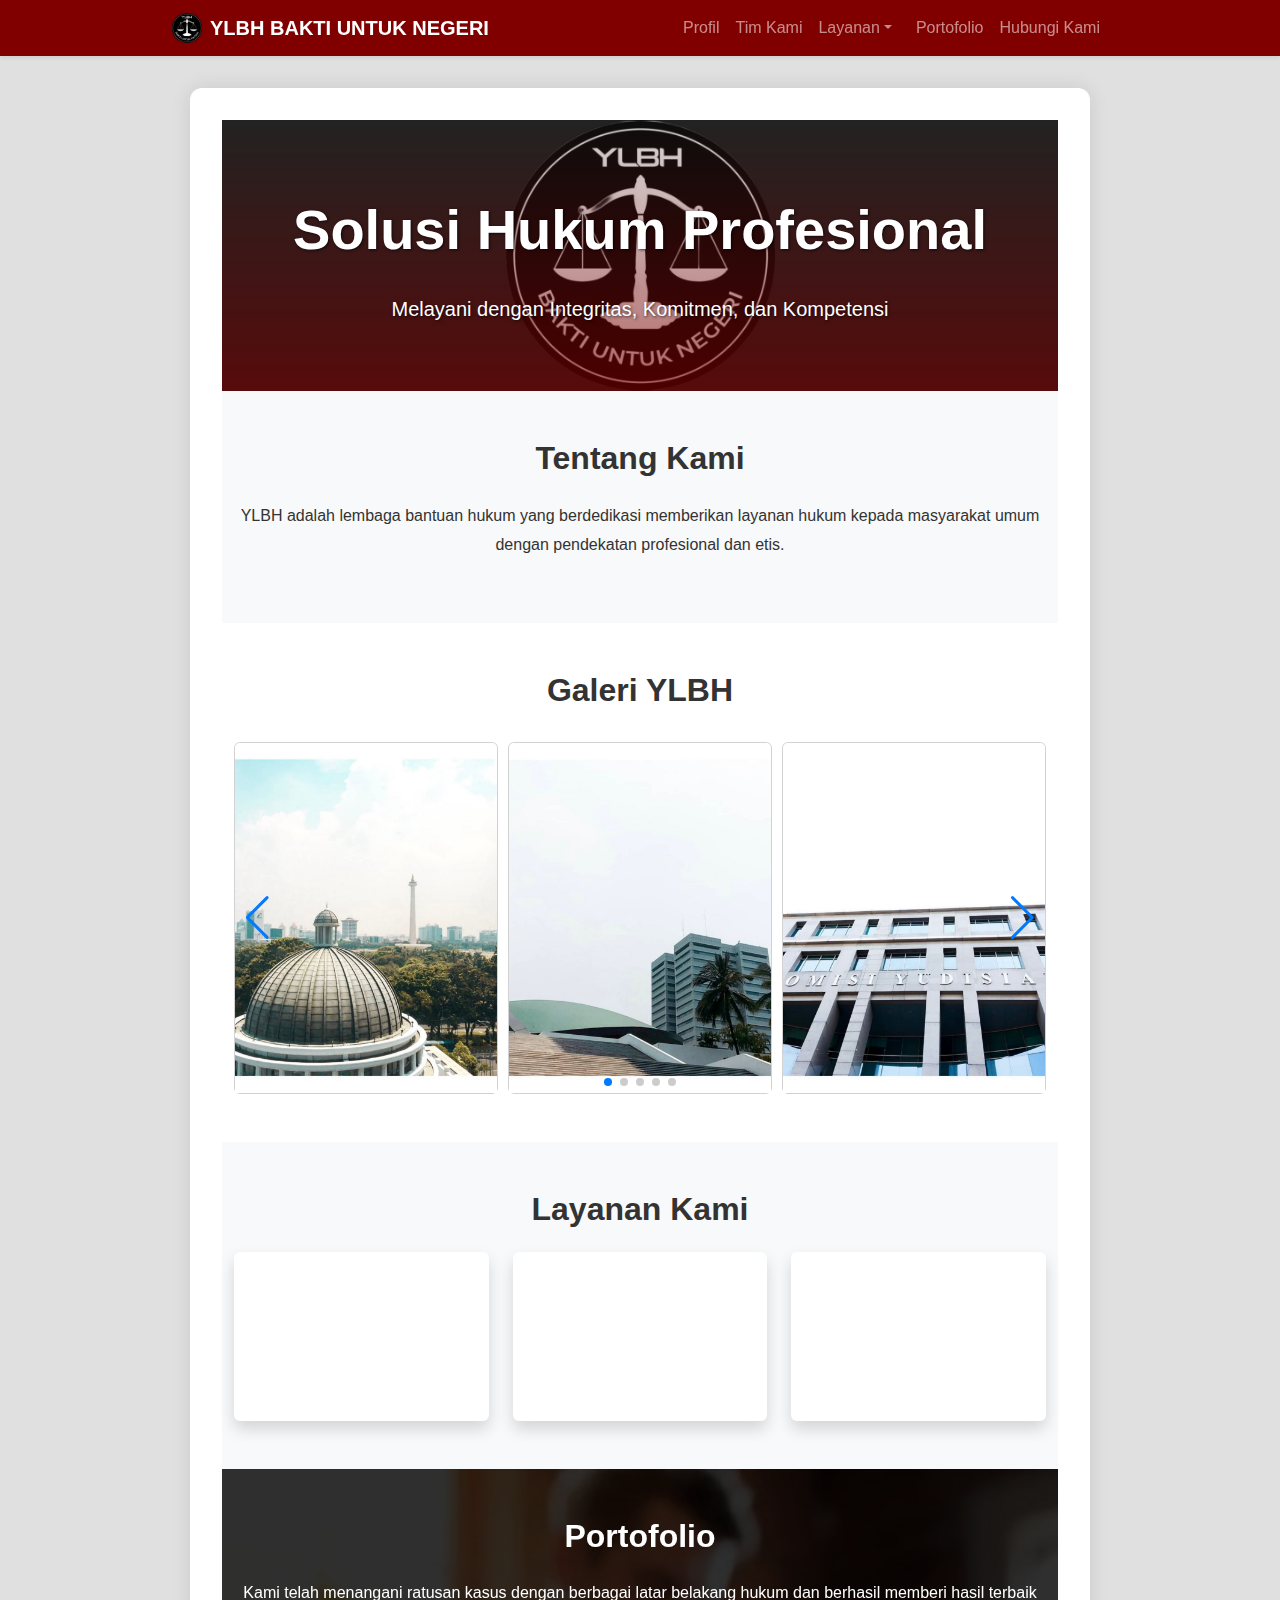
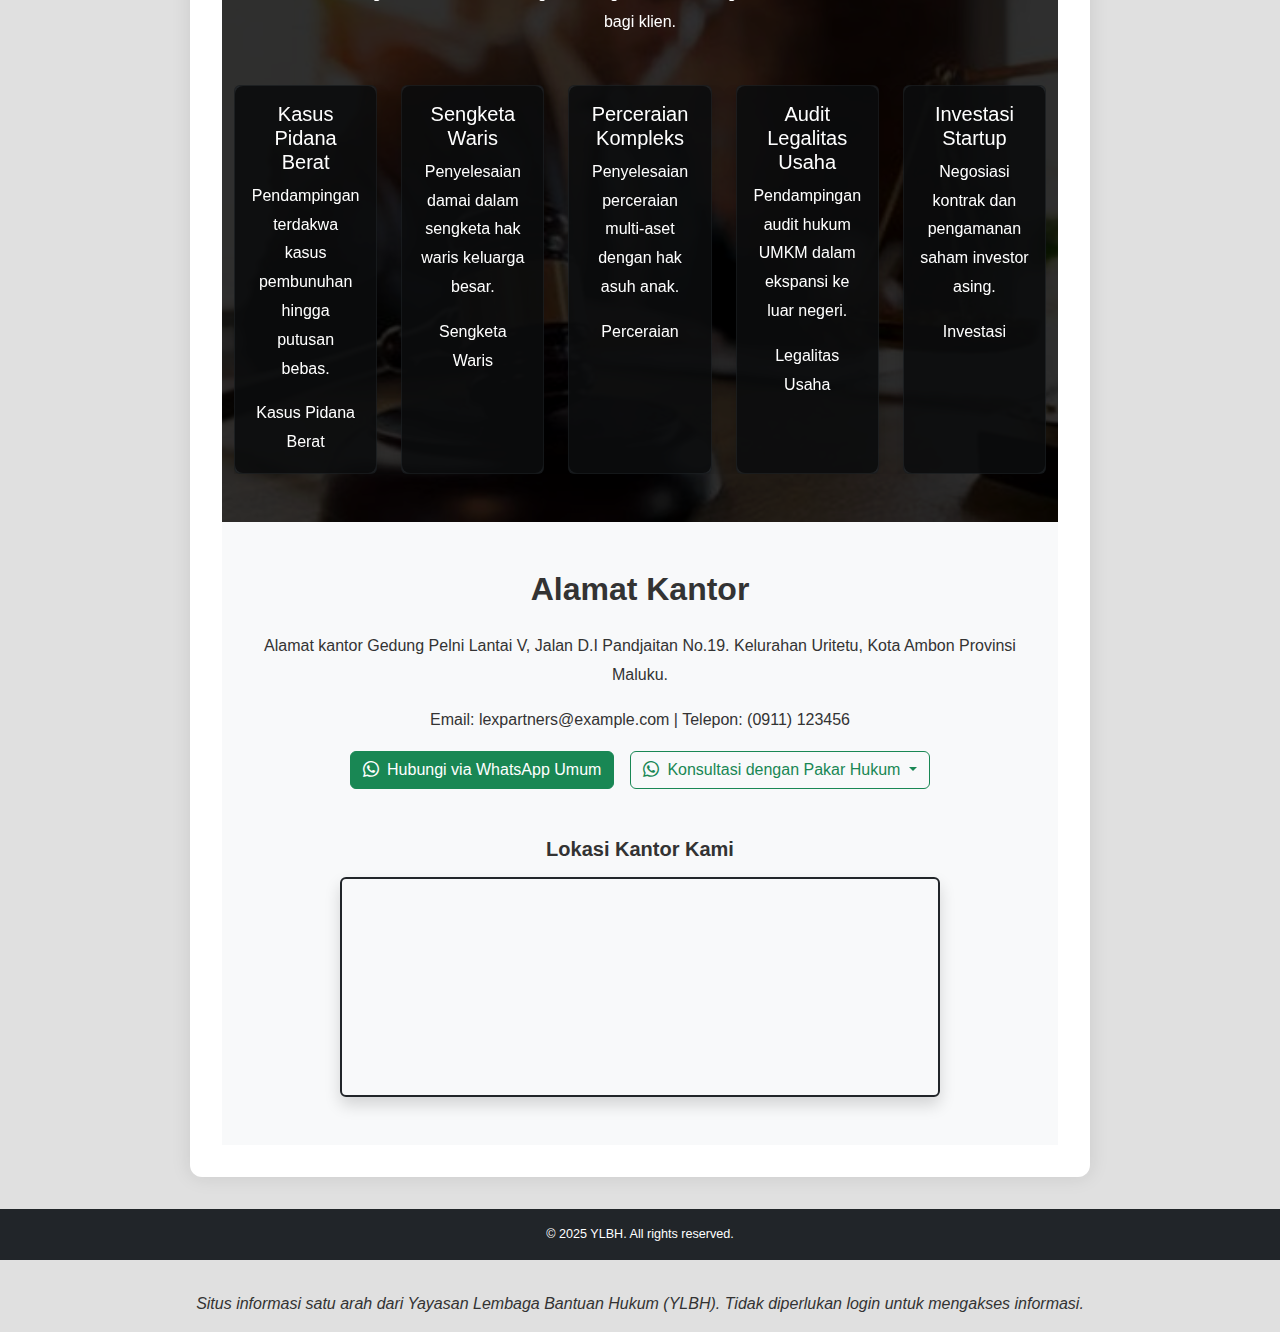
<file: index.html>
<!DOCTYPE html>
<html lang="id">

<head>
  <meta charset="utf-8" />
  <meta content="width=device-width, initial-scale=1" name="viewport" />
  <title>Beranda - YLBH BAKTI UNTUK NEGERI</title>
  <link rel="icon" type="image/png" href="aset/favicon.png" />

  <!-- Bootstrap CSS & Icons -->
  <link href="https://cdn.jsdelivr.net/npm/bootstrap@5.3.2/dist/css/bootstrap.min.css" rel="stylesheet" />
  <link href="https://cdn.jsdelivr.net/npm/bootstrap-icons@1.11.3/font/bootstrap-icons.min.css" rel="stylesheet" />

  <!-- Custom CSS -->
  <link href="style.css" rel="stylesheet" />
  <link href="https://cdn.jsdelivr.net/npm/aos@2.3.4/dist/aos.css" rel="stylesheet" />

  <!-- Swiper CSS -->
  <link rel="stylesheet" href="https://cdn.jsdelivr.net/npm/swiper@11/swiper-bundle.min.css" />

  <style>
    .swiper-pagination {
      margin-top: 3rem;
      transform: translateY(10px);
    }

    @media (min-width: 768px) {
      .swiper-pagination {
        margin-top: 4rem;
      }
    }

    @media (min-width: 992px) {
      .swiper-pagination {
        margin-top: 5rem;
      }
    }

    .swiper.mySwiper {
      margin-top: 2rem;
    }
  </style>
</head>

<body data-bs-offset="80" data-bs-spy="scroll" data-bs-target="#navbarMain" tabindex="0">
  <!-- Navbar -->
  <nav class="navbar navbar-expand-lg navbar-dark bg-dark shadow-sm sticky-top" id="navbarMain">
    <div class="container" style="max-width: 960px">
      <a class="navbar-brand d-flex align-items-center fw-bold" href="#">
        <img alt="Logo YLBH" class="me-2 logo-navbar" height="30" src="aset/logoylbh.png" width="30" />
        YLBH BAKTI UNTUK NEGERI
      </a>
      <button class="navbar-toggler" type="button" data-bs-toggle="collapse" data-bs-target="#navbarNav"
        aria-label="Toggle navigation">
        <span class="navbar-toggler-icon"></span>
      </button>
      <div class="collapse navbar-collapse" id="navbarNav">
        <ul class="navbar-nav ms-auto">
          <li class="nav-item"><a class="nav-link" href="#index.html">Profil</a></li>
          <li class="nav-item"><a class="nav-link" href="tim.html">Tim Kami</a></li>
          <li class="nav-item dropdown me-2">
            <a class="nav-link dropdown-toggle" data-bs-toggle="dropdown" href="#" id="layananDropdown"
              role="button">Layanan</a>
            <ul class="dropdown-menu dropdown-menu-dark shadow">
              <li><a class="dropdown-item" href="pidana.html">Hukum Pidana</a></li>
              <li><a class="dropdown-item" href="perdata.html">Hukum Perdata</a></li>
              <li><a class="dropdown-item" href="bisnis.html">Konsultasi Bisnis</a></li>
            </ul>
          </li>
          <li class="nav-item"><a class="nav-link" href="#portofolio">Portofolio</a></li>
          <li class="nav-item"><a class="nav-link" href="#kontak">Hubungi Kami</a></li>
        </ul>
      </div>
    </div>
  </nav>

  <main>
    <!-- Header -->
    <header class="text-center py-5">
      <div class="container" style="max-width: 960px">
        <h1 class="display-4 fw-bold">Solusi Hukum Profesional</h1>
        <p class="lead">Melayani dengan Integritas, Komitmen, dan Kompetensi</p>
      </div>
    </header>

    <!-- Profil -->
    <section class="py-5 bg-light" id="profil" aria-labelledby="judul-profil">
      <div class="container" style="max-width: 960px">
        <h2 id="judul-profil" class="fw-bold text-center mb-4">Tentang Kami</h2>
        <p class="text-center">
          YLBH adalah lembaga bantuan hukum yang berdedikasi memberikan layanan hukum kepada masyarakat umum dengan
          pendekatan profesional dan etis.
        </p>
      </div>
    </section>

    <!-- Galeri Swiper -->
    <section class="py-5" aria-labelledby="judul-galeri">
      <div class="container" style="max-width: 960px">
        <h2 id="judul-galeri" class="fw-bold text-center mb-4">Galeri YLBH</h2>
        <div class="swiper mySwiper">
          <div class="swiper-wrapper">
            <div class="swiper-slide">
              <div class="card"><img src="aset/gedung1.jpeg" class="card-img-top" alt="Gedung YLBH Tampak Depan"
                  loading="lazy" /></div>
            </div>
            <div class="swiper-slide">
              <div class="card"><img src="aset/gedung2.jpeg" class="card-img-top" alt="Gedung YLBH Sudut Kanan"
                  loading="lazy" /></div>
            </div>
            <div class="swiper-slide">
              <div class="card"><img src="aset/gedung3.jpeg" class="card-img-top" alt="Gedung YLBH Sudut Kiri"
                  loading="lazy" /></div>
            </div>
            <div class="swiper-slide">
              <div class="card"><img src="aset/gedung4.jpeg" class="card-img-top" alt="Ruang Kantor YLBH"
                  loading="lazy" /></div>
            </div>
            <div class="swiper-slide">
              <div class="card"><img src="aset/gedung5.jpeg" class="card-img-top" alt="Fasilitas Gedung YLBH"
                  loading="lazy" /></div>
            </div>
          </div>
          <div class="swiper-button-next"></div>
          <div class="swiper-button-prev"></div>
          <div class="swiper-pagination"></div>
        </div>
      </div>
    </section>


    <!-- Swiper JS Initialization -->
    <script src="https://cdn.jsdelivr.net/npm/swiper@11/swiper-bundle.min.js"></script>
    <script>
      const swiper = new Swiper(".mySwiper", {
        slidesPerView: 1,
        spaceBetween: 10,
        loop: true,
        autoplay: {
          delay: 5900,
          disableOnInteraction: false,
        },
        pagination: {
          el: ".swiper-pagination",
          clickable: true,
        },
        navigation: {
          nextEl: ".swiper-button-next",
          prevEl: ".swiper-button-prev",
        },
        breakpoints: {
          768: {
            slidesPerView: 2,
          },
          992: {
            slidesPerView: 3,
          },
        },
        on: {
          slideChangeTransitionStart: function () {
            document
              .querySelectorAll(".collapse.show")
              .forEach(function (el) {
                new bootstrap.Collapse(el, { toggle: false }).hide();
              });
          },
        },
      });

      // Tambahan: Pause/resume Swiper saat collapse dibuka/ditutup
      document.querySelectorAll('.collapse').forEach(function (el) {
        el.addEventListener('show.bs.collapse', function () {
          swiper.autoplay.stop();
        });
        el.addEventListener('hide.bs.collapse', function () {
          swiper.autoplay.start();
        });
      });
    </script>

    <!-- Layanan -->
    <section class="py-5 bg-light" id="layanan">
      <div class="container" style="max-width: 960px">
        <h2 class="text-center fw-bold mb-4">Layanan Kami</h2>
        <div class="row g-4">
          <!-- Pidana -->
          <div class="col-md-4">
            <div class="card h-100 border-0 shadow">
              <div class="card-body scroll-fade" data-aos="fade-up" id="pidana">
                <h5 class="card-title">Hukum Pidana</h5>
                <p class="card-text">
                  Pendampingan dari penyidikan hingga kasasi dan PK.
                </p>
                <a class="btn btn-primary btn-sm btn-animated" href="pidana.html">Detail</a>
              </div>
            </div>
          </div>
          <!-- Perdata -->
          <div class="col-md-4">
            <div class="card h-100 border-0 shadow">
              <div class="card-body scroll-fade" data-aos="fade-up" data-aos-delay="100" id="perdata">
                <h5 class="card-title">Hukum Perdata</h5>
                <p class="card-text">
                  Sengketa warisan, perceraian, kontrak dan lainnya.
                </p>
                <a class="btn btn-primary btn-sm btn-animated" href="perdata.html">Detail</a>
              </div>
            </div>
          </div>
          <!-- Bisnis -->
          <div class="col-md-4">
            <div class="card h-100 border-0 shadow">
              <div class="card-body scroll-fade" data-aos="fade-up" data-aos-delay="200" id="bisnis">
                <h5 class="card-title">Konsultasi Bisnis</h5>
                <p class="card-text">
                  Kontrak, legalitas usaha, merger dan akuisisi.
                </p>
                <a class="btn btn-primary btn-sm btn-animated" href="bisnis.html">Detail</a>
              </div>
            </div>
          </div>
        </div>
      </div>
    </section>
    <!-- Portofolio -->
    <section class="py-5 position-relative text-white portofolio-bg" id="portofolio">
      <div class="overlay-blur"></div>
      <div class="container position-relative" style="max-width: 960px; z-index: 2">
        <h2 class="fw-bold text-center mb-4">Portofolio</h2>
        <p class="text-center scroll-fade mb-5">
          Kami telah menangani ratusan kasus dengan berbagai latar belakang
          hukum dan berhasil memberi hasil terbaik bagi klien.
        </p>
        <div class="carousel slide" data-bs-ride="carousel" id="carouselPortofolio">
          <div class="carousel-inner">
            <div class="carousel-item active">
              <div class="row text-center">
                <div class="col-md">
                  <div class="card bg-dark bg-opacity-75 text-white h-100 shadow">
                    <div class="card-body">
                      <h5 class="card-title">Kasus Pidana Berat</h5>
                      <p class="card-text">
                        Pendampingan terdakwa kasus pembunuhan hingga putusan
                        bebas.
                      </p>
                      <a href="pidana-berat.html" class="stretched-link text-white text-decoration-none">Kasus Pidana
                        Berat</a>
                    </div>
                  </div>
                </div>
                <div class="col-md">
                  <div class="card bg-dark bg-opacity-75 text-white h-100 shadow">
                    <div class="card-body">
                      <h5 class="card-title">Sengketa Waris</h5>
                      <p class="card-text">
                        Penyelesaian damai dalam sengketa hak waris keluarga
                        besar.
                      </p>
                      <a href="waris.html" class="stretched-link text-white text-decoration-none">Sengketa Waris</a>
                    </div>
                  </div>
                </div>
                <div class="col-md">
                  <div class="card bg-dark bg-opacity-75 text-white h-100 shadow">
                    <div class="card-body">
                      <h5 class="card-title">Perceraian Kompleks</h5>
                      <p class="card-text">
                        Penyelesaian perceraian multi-aset dengan hak asuh
                        anak.
                      </p>
                      <a href="perceraian.html" class="stretched-link text-white text-decoration-none">Perceraian</a>
                    </div>
                  </div>
                </div>
                <div class="col-md">
                  <div class="card bg-dark bg-opacity-75 text-white h-100 shadow">
                    <div class="card-body">
                      <h5 class="card-title">Audit Legalitas Usaha</h5>
                      <p class="card-text">
                        Pendampingan audit hukum UMKM dalam ekspansi ke luar
                        negeri.
                      </p>
                      <a href="legalitas-usaha.html" class="stretched-link text-white text-decoration-none">Legalitas
                        Usaha</a>
                    </div>
                  </div>
                </div>
                <div class="col-md">
                  <div class="card bg-dark bg-opacity-75 text-white h-100 shadow">
                    <div class="card-body">
                      <h5 class="card-title">Investasi Startup</h5>
                      <p class="card-text">
                        Negosiasi kontrak dan pengamanan saham investor asing.
                      </p>
                      <a href="investasi-startup.html"
                        class="stretched-link text-white text-decoration-none">Investasi</a>
                    </div>
                  </div>
                </div>
              </div>
            </div>
          </div>
        </div>
      </div>
    </section>
    <!-- Kontak -->
    <section class="bg-light py-5" id="kontak">
      <div class="container text-center">
        <h2 class="fw-bold mb-4">Alamat Kantor</h2>
        <p>
          Alamat kantor Gedung Pelni Lantai V, Jalan D.I Pandjaitan No.19.
          Kelurahan Uritetu, Kota Ambon Provinsi Maluku.
        </p>
        <p>Email: lexpartners@example.com | Telepon: (0911) 123456</p>
        <!-- Tombol WhatsApp -->
        <div class="d-flex flex-column flex-md-row justify-content-center gap-3 mt-3">
          <a class="btn btn-success" href="https://wa.me/6281234567890" target="_blank">
            <i class="bi bi-whatsapp me-2"></i>Hubungi via WhatsApp Umum
          </a>
          <!-- Tombol Konsultasi dengan Dropdown -->
          <div class="btn-group">
            <button aria-expanded="false" class="btn btn-outline-success dropdown-toggle" data-bs-toggle="dropdown"
              type="button">
              <i class="bi bi-whatsapp me-2"></i>Konsultasi dengan Pakar Hukum
            </button>
            <ul class="dropdown-menu dropdown-menu-end shadow">
              <li>
                <a class="dropdown-item"
                  href="https://wa.me/6281111111111?text=Halo%2C%20saya%20butuh%20konsultasi%20hukum%20pidana"
                  target="_blank">
                  <i class="bi bi-shield-lock me-2"></i>Hukum Pidana
                </a>
              </li>
              <li>
                <a class="dropdown-item"
                  href="https://wa.me/6282222222222?text=Halo%2C%20saya%20butuh%20konsultasi%20hukum%20perdata"
                  target="_blank">
                  <i class="bi bi-file-earmark-text me-2"></i>Hukum Perdata
                </a>
              </li>
              <li>
                <a class="dropdown-item"
                  href="https://wa.me/6283333333333?text=Halo%2C%20saya%20ingin%20konsultasi%20bisnis" target="_blank">
                  <i class="bi bi-briefcase me-2"></i>Konsultasi Bisnis
                </a>
              </li>
            </ul>
          </div>
        </div>

        <!-- Peta Lokasi -->
        <div class="mt-5">
          <h5 class="fw-semibold mb-3">Lokasi Kantor Kami</h5>
          <div class="mx-auto shadow rounded overflow-hidden border border-2 border-dark"
            style="max-width: 600px; height: 220px">
            <iframe
              src="https://www.google.com/maps/embed?pb=!1m14!1m12!1m3!1d248.84581445770522!2d128.18426398827626!3d-3.693091646582157!2m3!1f0!2f0!3f0!3m2!1i1024!2i768!4f13.1!5e0!3m2!1sid!2sid!4v1748202159320!5m2!1sid!2sid"
              width="600" height="450" style="border: 0" allowfullscreen="" loading="lazy"
              referrerpolicy="no-referrer-when-downgrade"></iframe>
          </div>
        </div>
      </div>
    </section>
  </main>

  <footer class="bg-dark text-white text-center py-3">
    <div class="container d-flex flex-column flex-md-row align-items-center justify-content-center gap-2"
      style="max-width: 960px">
      <!-- <img
          src="aset/favicon.png"
          alt="Logo YLBH"
          height="10"
          style="margin-left: 0.5rem" -->
      <small>© 2025 YLBH. All rights reserved.</small>
    </div>
  </footer>

  <!-- Scripts -->
  <script src="https://cdn.jsdelivr.net/npm/aos@2.3.4/dist/aos.js"></script>
  <script>
    AOS.init();
  </script>
  <script src="https://cdn.jsdelivr.net/npm/bootstrap@5.3.2/dist/js/bootstrap.bundle.min.js"></script>
  <script src="script.js"></script>
  <p style="text-align: center; font-style: italic; margin-top: 2em">
    Situs informasi satu arah dari Yayasan Lembaga Bantuan Hukum (YLBH). Tidak
    diperlukan login untuk mengakses informasi.
  </p>
</body>

</html>
</file>
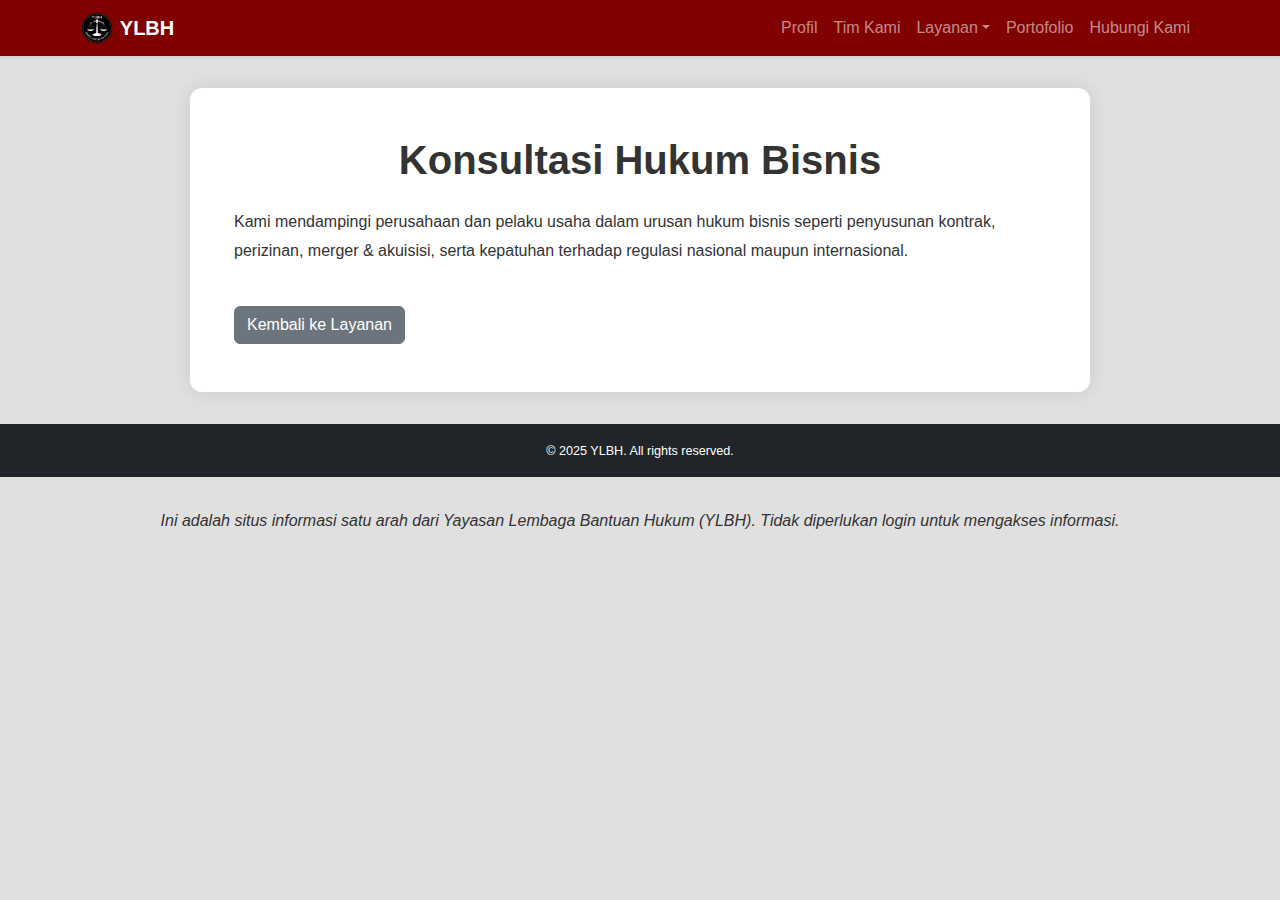
<file: bisnis.html>
<!DOCTYPE html>
<html lang="id">
  <head>
    <meta charset="UTF-8" />
    <meta name="viewport" content="width=device-width, initial-scale=1" />
    <title>Konsultasi Bisnis - YLBH</title>
    <link rel="icon" href="aset/favicon.png" type="image/png" />
    <link
      href="https://cdn.jsdelivr.net/npm/bootstrap@5.3.2/dist/css/bootstrap.min.css"
      rel="stylesheet"
    />
    <link
      href="https://cdn.jsdelivr.net/npm/bootstrap-icons@1.11.3/font/bootstrap-icons.min.css"
      rel="stylesheet"
    />
    <link rel="stylesheet" href="style.css" />
  </head>
  <body>
    <!-- Navbar -->
    <nav
      class="navbar navbar-expand-lg navbar-dark bg-dark shadow-sm sticky-top"
    >
      <div class="container">
        <a class="navbar-brand d-flex align-items-center" href="index.html">
          <img
            src="aset/logoylbh.png"
            alt="Logo YLBH"
            class="me-2"
            style="height: 30px"
          />
          YLBH
        </a>

        <button
          class="navbar-toggler"
          type="button"
          data-bs-toggle="collapse"
          data-bs-target="#navbarNav"
        >
          <span class="navbar-toggler-icon"></span>
        </button>
        <div class="collapse navbar-collapse" id="navbarNav">
          <ul class="navbar-nav ms-auto">
            <li class="nav-item">
              <a class="nav-link" href="index.html#profil">Profil</a>
            </li>
            <li class="nav-item">
              <a class="nav-link" href="tim.html">Tim Kami</a>
            </li>
            <li class="nav-item dropdown">
              <a
                class="nav-link dropdown-toggle"
                href="#"
                role="button"
                data-bs-toggle="dropdown"
                >Layanan</a
              >
              <ul class="dropdown-menu dropdown-menu-dark shadow">
                <li>
                  <a class="dropdown-item" href="pidana.html">Hukum Pidana</a>
                </li>
                <li>
                  <a class="dropdown-item" href="perdata.html">Hukum Perdata</a>
                </li>
                <li>
                  <a class="dropdown-item" href="bisnis.html"
                    >Konsultasi Bisnis</a
                  >
                </li>
              </ul>
            </li>
            <li class="nav-item">
              <a class="nav-link" href="index.html#portofolio">Portofolio</a>
            </li>
            <li class="nav-item">
              <a class="nav-link" href="index.html#kontak">Hubungi Kami</a>
            </li>
          </ul>
        </div>
      </div>
    </nav>

    <!-- Konten -->
    <main class="py-5" data-aos="fade-up">
      <div class="container" style="max-width: 960px">
        <h1 class="fw-bold text-center mb-4">Konsultasi Hukum Bisnis</h1>
        <p>
          Kami mendampingi perusahaan dan pelaku usaha dalam urusan hukum bisnis
          seperti penyusunan kontrak, perizinan, merger & akuisisi, serta
          kepatuhan terhadap regulasi nasional maupun internasional.
        </p>
        <a href="index.html#layanan" class="btn btn-secondary mt-4"
          >Kembali ke Layanan</a
        >
      </div>
    </main>
    <!-- Footer -->
    <footer class="bg-dark text-white text-center py-3">
      <div class="container">
        <small>&copy; 2025 YLBH. All rights reserved.</small>
      </div>
    </footer>

    <script src="https://cdn.jsdelivr.net/npm/bootstrap@5.3.2/dist/js/bootstrap.bundle.min.js"></script>
    <p style="text-align: center; font-style: italic; margin-top: 2em">
      Ini adalah situs informasi satu arah dari Yayasan Lembaga Bantuan Hukum
      (YLBH). Tidak diperlukan login untuk mengakses informasi.
    </p>
  </body>
</html>
</file>
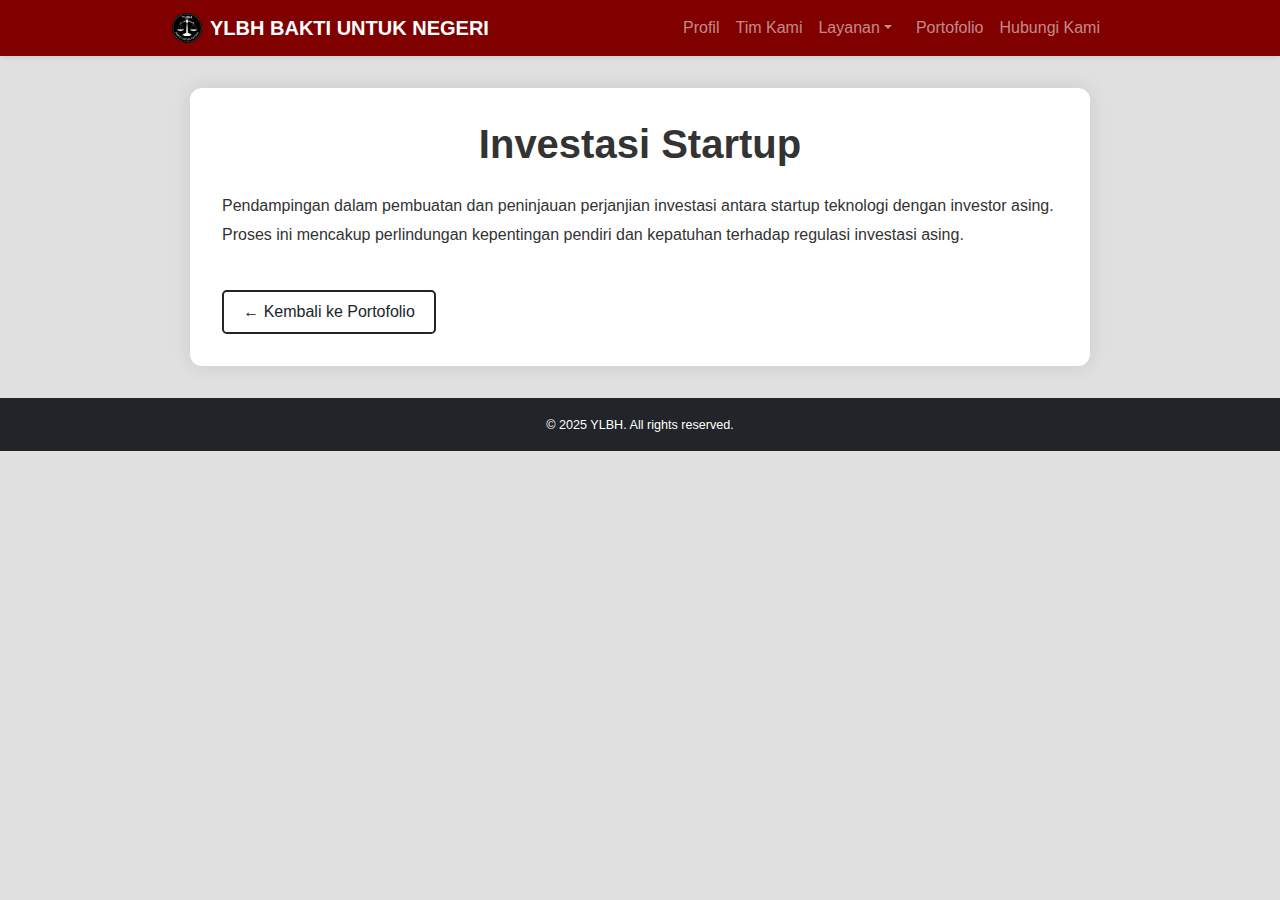
<file: investasi-startup.html>
<!DOCTYPE html>
<html lang="id">

<head>
  <meta charset="UTF-8" />
  <meta name="viewport" content="width=device-width, initial-scale=1" />
  <title>Konsultasi Bisnis - YLBH</title>
  <link rel="icon" href="aset/favicon.png" type="image/png" />
  <link href="https://cdn.jsdelivr.net/npm/bootstrap@5.3.2/dist/css/bootstrap.min.css" rel="stylesheet" />
  <link href="https://cdn.jsdelivr.net/npm/bootstrap-icons@1.11.3/font/bootstrap-icons.min.css" rel="stylesheet" />
  <link rel="stylesheet" href="style.css" />
</head>

<body>
  <!-- Navbar -->
  <nav class="navbar navbar-expand-lg navbar-dark bg-dark shadow-sm sticky-top" id="navbarMain">
    <div class="container" style="max-width: 960px">
      <a class="navbar-brand d-flex align-items-center fw-bold" href="#">
        <img alt="Logo YLBH" class="me-2 logo-navbar" height="30" src="aset/logoylbh.png" width="30" />
        YLBH BAKTI UNTUK NEGERI
      </a>
      <button class="navbar-toggler" type="button" data-bs-toggle="collapse" data-bs-target="#navbarNav"
        aria-label="Toggle navigation">
        <span class="navbar-toggler-icon"></span>
      </button>
      <div class="collapse navbar-collapse" id="navbarNav">
        <ul class="navbar-nav ms-auto">
          <li class="nav-item"><a class="nav-link" href="index.html">Profil</a></li>
          <li class="nav-item"><a class="nav-link" href="tim.html">Tim Kami</a></li>
          <li class="nav-item dropdown me-2">
            <a class="nav-link dropdown-toggle" data-bs-toggle="dropdown" href="#" id="layananDropdown"
              role="button">Layanan</a>
            <ul class="dropdown-menu dropdown-menu-dark shadow">
              <li><a class="dropdown-item" href="pidana.html">Hukum Pidana</a></li>
              <li><a class="dropdown-item" href="perdata.html">Hukum Perdata</a></li>
              <li><a class="dropdown-item" href="bisnis.html">Konsultasi Bisnis</a></li>
            </ul>
          </li>
          <li class="nav-item"><a class="nav-link" href="index.html#portofolio">Portofolio</a></li>
          <li class="nav-item"><a class="nav-link" href="index.html#kontak">Hubungi Kami</a></li>
        </ul>
      </div>
    </div>
  </nav>

  <main style="padding: 2em">
    <section>
      <h1 class="fw-bold text-center mb-4">Investasi Startup</h1>
      <p>
        Pendampingan dalam pembuatan dan peninjauan perjanjian investasi
        antara startup teknologi dengan investor asing. Proses ini mencakup
        perlindungan kepentingan pendiri dan kepatuhan terhadap regulasi
        investasi asing.
      </p>
    </section>
    <a href="index.html#portofolio" class="btn btn-outline-dark mt-4">← Kembali ke Portofolio</a>
  </main>
  <!-- Footer -->
  <footer class="bg-dark text-white text-center py-3">
    <div class="container">
      <small>&copy; 2025 YLBH. All rights reserved.</small>
    </div>
  </footer>

  <script src="https://cdn.jsdelivr.net/npm/bootstrap@5.3.2/dist/js/bootstrap.bundle.min.js"></script>
</body>

</html>
</file>
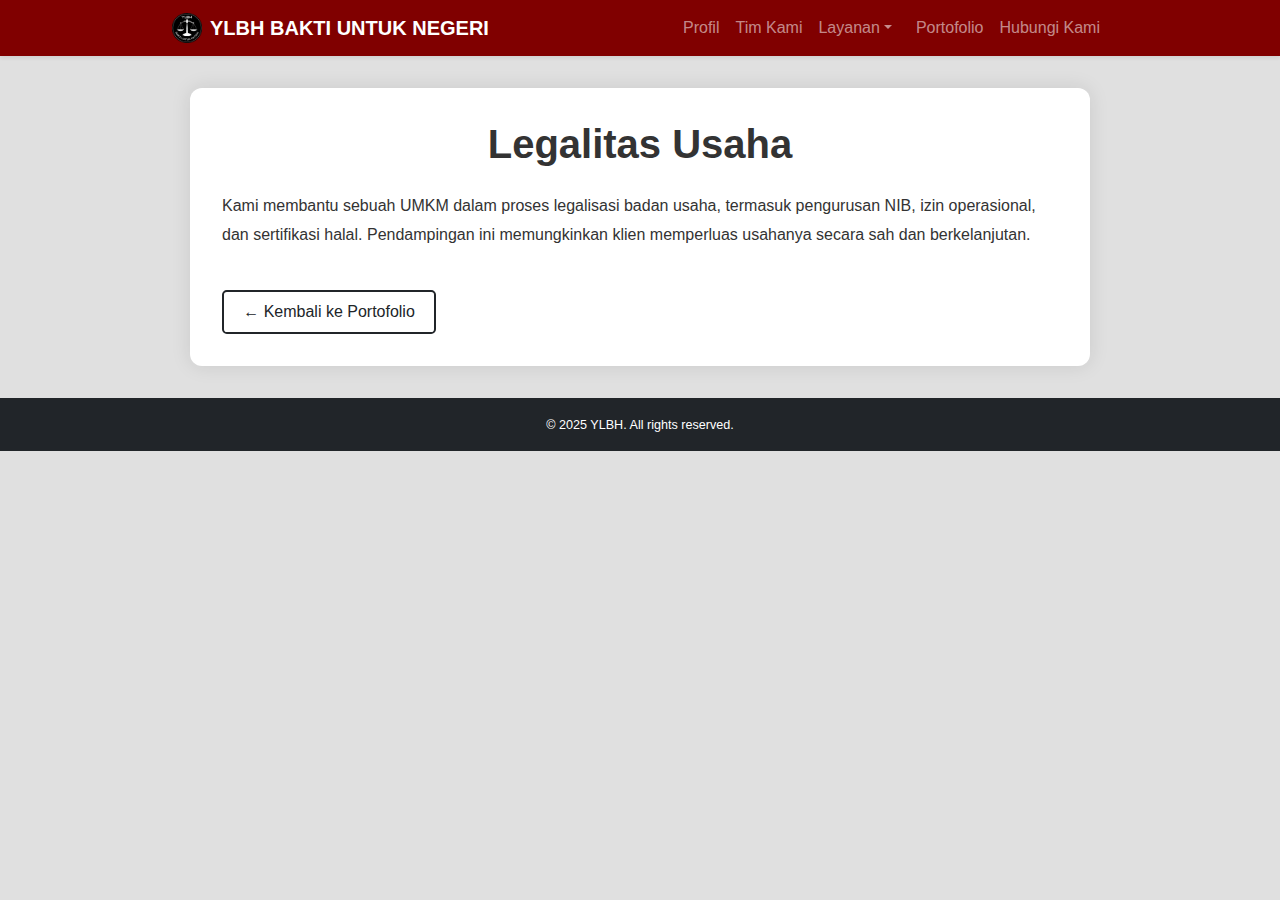
<file: legalitas-usaha.html>
<!DOCTYPE html>
<html lang="id">

<head>
  <meta charset="UTF-8" />
  <meta name="viewport" content="width=device-width, initial-scale=1" />
  <title>Konsultasi Bisnis - YLBH</title>
  <link rel="icon" href="aset/logoylbh.png" type="image/png" />
  <link href="https://cdn.jsdelivr.net/npm/bootstrap@5.3.2/dist/css/bootstrap.min.css" rel="stylesheet" />
  <link href="https://cdn.jsdelivr.net/npm/bootstrap-icons@1.11.3/font/bootstrap-icons.min.css" rel="stylesheet" />
  <link rel="stylesheet" href="style.css" />
</head>

<body>
  <!-- Navbar -->
  <nav class="navbar navbar-expand-lg navbar-dark bg-dark shadow-sm sticky-top" id="navbarMain">
    <div class="container" style="max-width: 960px">
      <a class="navbar-brand d-flex align-items-center fw-bold" href="#">
        <img alt="Logo YLBH" class="me-2 logo-navbar" height="30" src="aset/logoylbh.png" width="30" />
        YLBH BAKTI UNTUK NEGERI
      </a>
      <button class="navbar-toggler" type="button" data-bs-toggle="collapse" data-bs-target="#navbarNav"
        aria-label="Toggle navigation">
        <span class="navbar-toggler-icon"></span>
      </button>
      <div class="collapse navbar-collapse" id="navbarNav">
        <ul class="navbar-nav ms-auto">
          <li class="nav-item"><a class="nav-link" href="index.html">Profil</a></li>
          <li class="nav-item"><a class="nav-link" href="tim.html">Tim Kami</a></li>
          <li class="nav-item dropdown me-2">
            <a class="nav-link dropdown-toggle" data-bs-toggle="dropdown" href="#" id="layananDropdown"
              role="button">Layanan</a>
            <ul class="dropdown-menu dropdown-menu-dark shadow">
              <li><a class="dropdown-item" href="pidana.html">Hukum Pidana</a></li>
              <li><a class="dropdown-item" href="perdata.html">Hukum Perdata</a></li>
              <li><a class="dropdown-item" href="bisnis.html">Konsultasi Bisnis</a></li>
            </ul>
          </li>
          <li class="nav-item"><a class="nav-link" href="index.html#portofolio">Portofolio</a></li>
          <li class="nav-item"><a class="nav-link" href="index.html#kontak">Hubungi Kami</a></li>
        </ul>
      </div>
    </div>
  </nav>
  <!-- konten -->
  <main style="padding: 2em">
    <section>
      <h1 class="fw-bold text-center mb-4">Legalitas Usaha</h1>
      <p>
        Kami membantu sebuah UMKM dalam proses legalisasi badan usaha,
        termasuk pengurusan NIB, izin operasional, dan sertifikasi halal.
        Pendampingan ini memungkinkan klien memperluas usahanya secara sah dan
        berkelanjutan.
      </p>
    </section>
    <a href="index.html#portofolio" class="btn btn-outline-dark mt-4">← Kembali ke Portofolio</a>
  </main>
  <!-- Footer -->
  <footer class="bg-dark text-white text-center py-3">
    <div class="container">
      <small>&copy; 2025 YLBH. All rights reserved.</small>
    </div>
  </footer>

  <script src="https://cdn.jsdelivr.net/npm/bootstrap@5.3.2/dist/js/bootstrap.bundle.min.js"></script>
</body>

</html>
</file>
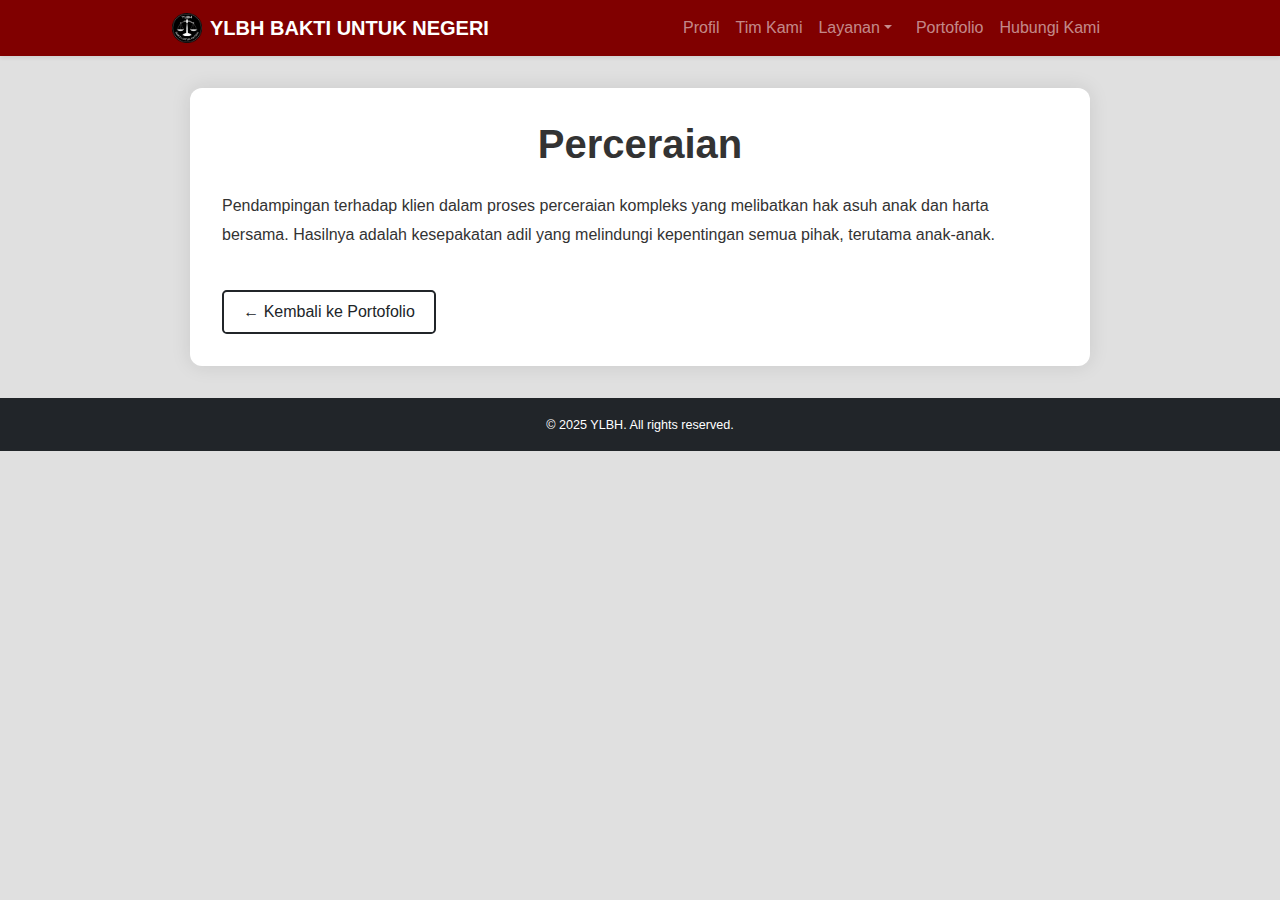
<file: perceraian.html>
<!DOCTYPE html>
<html lang="id">

<head>
  <meta charset="UTF-8" />
  <meta name="viewport" content="width=device-width, initial-scale=1" />
  <title>Konsultasi Bisnis - YLBH</title>
  <link rel="icon" href="aset/logoylbh.png" type="image/png" />
  <link href="https://cdn.jsdelivr.net/npm/bootstrap@5.3.2/dist/css/bootstrap.min.css" rel="stylesheet" />
  <link href="https://cdn.jsdelivr.net/npm/bootstrap-icons@1.11.3/font/bootstrap-icons.min.css" rel="stylesheet" />
  <link rel="stylesheet" href="style.css" />
</head>

<body>
  <!-- Navbar -->
  <nav class="navbar navbar-expand-lg navbar-dark bg-dark shadow-sm sticky-top" id="navbarMain">
    <div class="container" style="max-width: 960px">
      <a class="navbar-brand d-flex align-items-center fw-bold" href="#">
        <img alt="Logo YLBH" class="me-2 logo-navbar" height="30" src="aset/logoylbh.png" width="30" />
        YLBH BAKTI UNTUK NEGERI
      </a>
      <button class="navbar-toggler" type="button" data-bs-toggle="collapse" data-bs-target="#navbarNav"
        aria-label="Toggle navigation">
        <span class="navbar-toggler-icon"></span>
      </button>
      <div class="collapse navbar-collapse" id="navbarNav">
        <ul class="navbar-nav ms-auto">
          <li class="nav-item"><a class="nav-link" href="index.html">Profil</a></li>
          <li class="nav-item"><a class="nav-link" href="tim.html">Tim Kami</a></li>
          <li class="nav-item dropdown me-2">
            <a class="nav-link dropdown-toggle" data-bs-toggle="dropdown" href="#" id="layananDropdown"
              role="button">Layanan</a>
            <ul class="dropdown-menu dropdown-menu-dark shadow">
              <li><a class="dropdown-item" href="pidana.html">Hukum Pidana</a></li>
              <li><a class="dropdown-item" href="perdata.html">Hukum Perdata</a></li>
              <li><a class="dropdown-item" href="bisnis.html">Konsultasi Bisnis</a></li>
            </ul>
          </li>
          <li class="nav-item"><a class="nav-link" href="index.html#portofolio">Portofolio</a></li>
          <li class="nav-item"><a class="nav-link" href="index.html#kontak">Hubungi Kami</a></li>
        </ul>
      </div>
    </div>
  </nav>

  <!-- Konten -->
  <main style="padding: 2em">
    <section>
      <h1 class="fw-bold text-center mb-4">Perceraian</h1>
      <p>
        Pendampingan terhadap klien dalam proses perceraian kompleks yang
        melibatkan hak asuh anak dan harta bersama. Hasilnya adalah
        kesepakatan adil yang melindungi kepentingan semua pihak, terutama
        anak-anak.
      </p>
    </section>
    <a href="index.html#portofolio" class="btn btn-outline-dark mt-4">← Kembali ke Portofolio</a>
  </main>
  <!-- Footer -->
  <footer class="bg-dark text-white text-center py-3">
    <div class="container">
      <small>&copy; 2025 YLBH. All rights reserved.</small>
    </div>
  </footer>

  <script src="https://cdn.jsdelivr.net/npm/bootstrap@5.3.2/dist/js/bootstrap.bundle.min.js"></script>
</body>

</html>
</file>
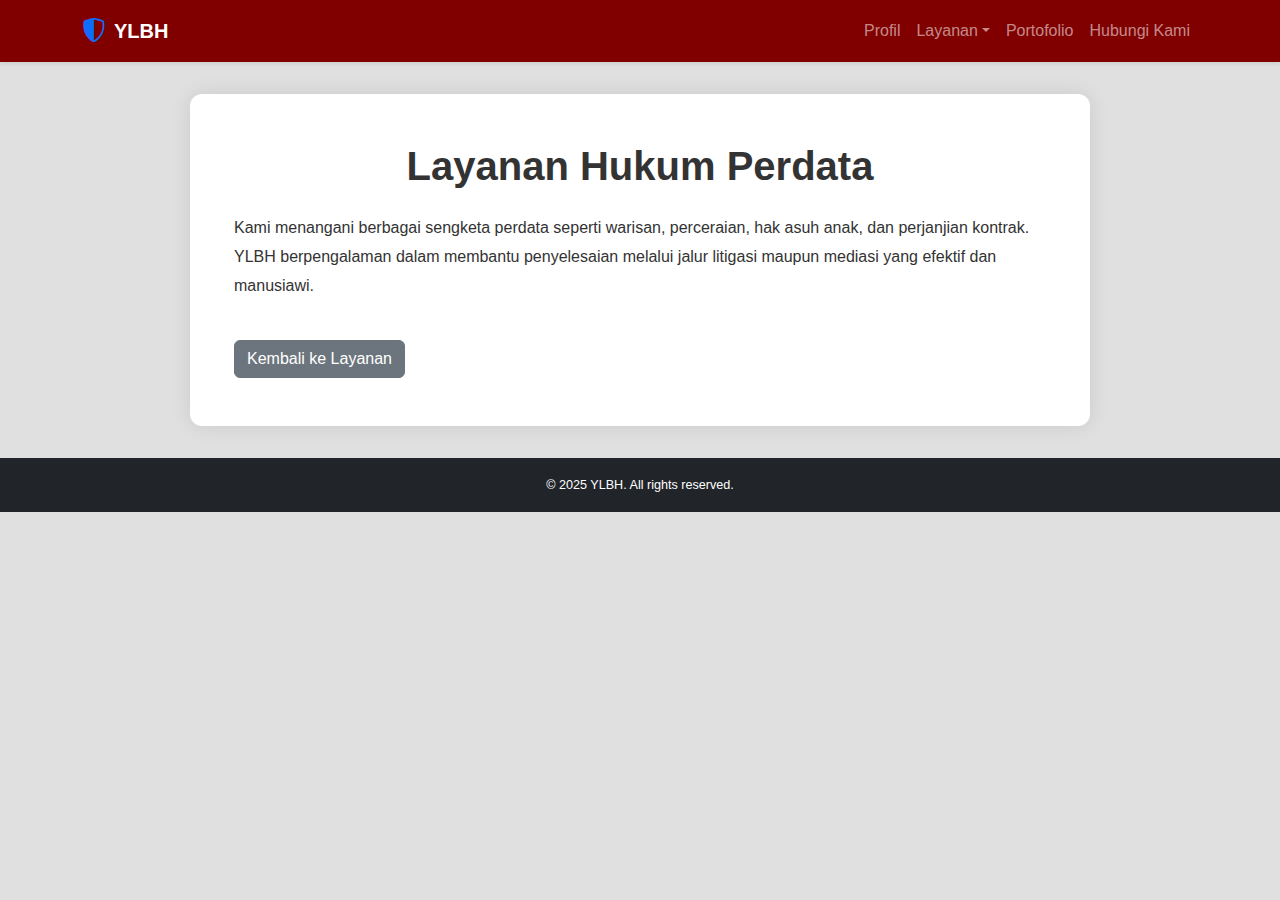
<file: perdata.html>
<!DOCTYPE html>
<html lang="id">
  <head>
    <meta charset="UTF-8" />
    <meta name="viewport" content="width=device-width, initial-scale=1" />
    <title>Hukum Perdata - YLBH</title>
    <link rel="icon" href="aset/favicon.ico" type="image/x-icon" />
    <link
      href="https://cdn.jsdelivr.net/npm/bootstrap@5.3.2/dist/css/bootstrap.min.css"
      rel="stylesheet"
    />
    <link
      href="https://cdn.jsdelivr.net/npm/bootstrap-icons@1.11.3/font/bootstrap-icons.min.css"
      rel="stylesheet"
    />
    <link rel="stylesheet" href="style.css" />
  </head>
  <body>
    <!-- Navbar -->
    <nav
      class="navbar navbar-expand-lg navbar-dark bg-dark shadow-sm sticky-top"
    >
      <div class="container">
        <a
          class="navbar-brand d-flex align-items-center fw-bold"
          href="index.html"
        >
          <i class="bi bi-shield-shaded me-2 fs-4 text-primary"></i> YLBH
        </a>
        <button
          class="navbar-toggler"
          type="button"
          data-bs-toggle="collapse"
          data-bs-target="#navbarNav"
        >
          <span class="navbar-toggler-icon"></span>
        </button>
        <div class="collapse navbar-collapse" id="navbarNav">
          <ul class="navbar-nav ms-auto">
            <li class="nav-item">
              <a class="nav-link" href="index.html#profil">Profil</a>
            </li>
            <li class="nav-item dropdown">
              <a
                class="nav-link dropdown-toggle"
                href="#"
                role="button"
                data-bs-toggle="dropdown"
                >Layanan</a
              >
              <ul class="dropdown-menu dropdown-menu-dark shadow">
                <li>
                  <a class="dropdown-item" href="pidana.html">Hukum Pidana</a>
                </li>
                <li>
                  <a class="dropdown-item" href="perdata.html">Hukum Perdata</a>
                </li>
                <li>
                  <a class="dropdown-item" href="bisnis.html"
                    >Konsultasi Bisnis</a
                  >
                </li>
              </ul>
            </li>
            <li class="nav-item">
              <a class="nav-link" href="index.html#portofolio">Portofolio</a>
            </li>
            <li class="nav-item">
              <a class="nav-link" href="index.html#kontak">Hubungi Kami</a>
            </li>
          </ul>
        </div>
      </div>
    </nav>

    <!-- Konten -->
    <main class="py-5" data-aos="fade-up">
      <div class="container" style="max-width: 960px;">
        <h1 class="fw-bold text-center mb-4">Layanan Hukum Perdata</h1>
        <p>
          Kami menangani berbagai sengketa perdata seperti warisan, perceraian,
          hak asuh anak, dan perjanjian kontrak. YLBH berpengalaman dalam
          membantu penyelesaian melalui jalur litigasi maupun mediasi yang
          efektif dan manusiawi.
        </p>
        <a href="index.html#layanan" class="btn btn-secondary mt-4">Kembali ke Layanan</a>
      </div>
    </main>

    <!-- Footer -->
    <footer class="bg-dark text-white text-center py-3">
      <div class="container">
        <small>&copy; 2025 YLBH. All rights reserved.</small>
      </div>
    </footer>

    <script src="https://cdn.jsdelivr.net/npm/bootstrap@5.3.2/dist/js/bootstrap.bundle.min.js"></script>
  </body>
</html>
</file>
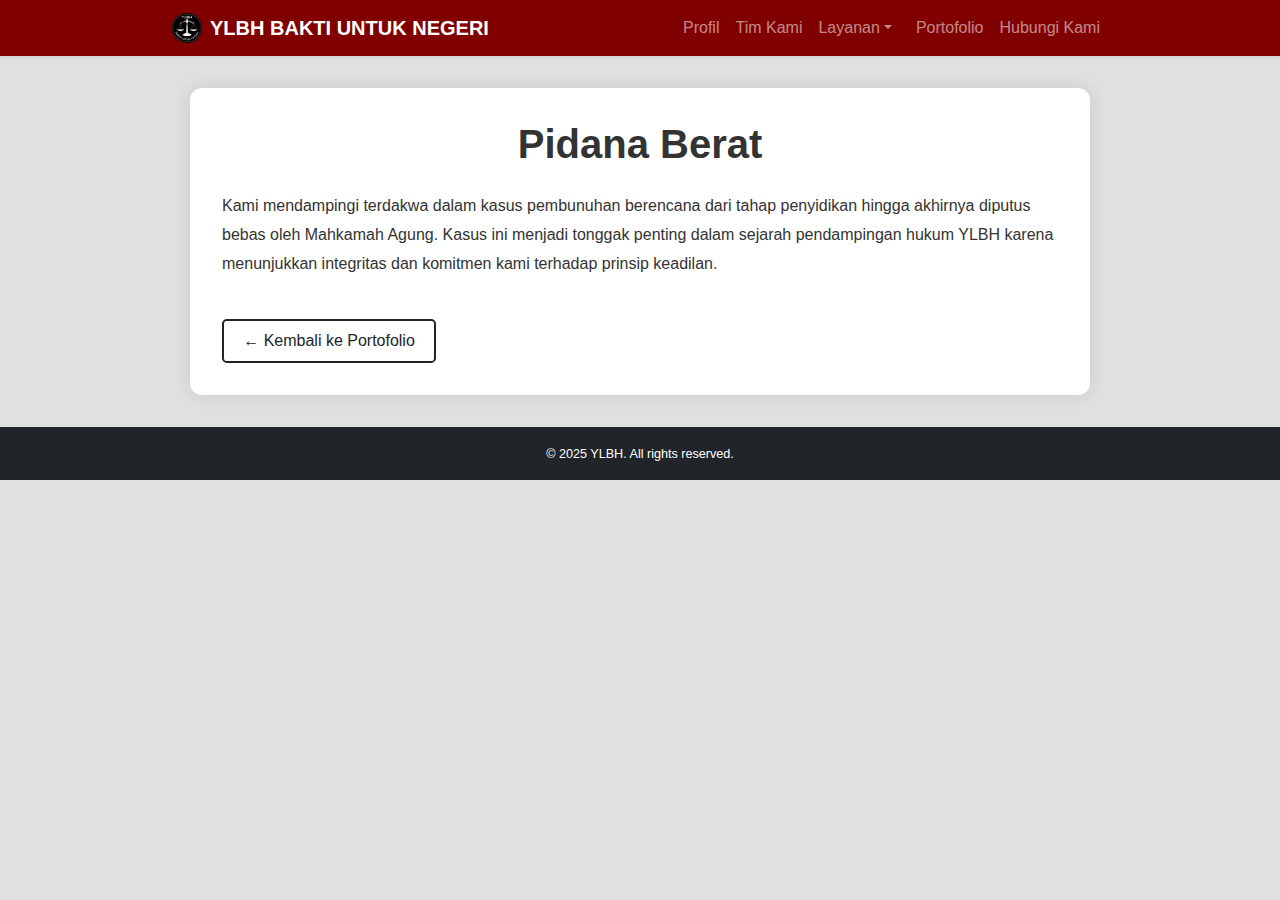
<file: pidana-berat.html>
<!DOCTYPE html>
<html lang="id">

<head>
  <meta charset="UTF-8" />
  <meta name="viewport" content="width=device-width, initial-scale=1" />
  <title>Konsultasi Bisnis - YLBH</title>
  <link rel="icon" href="aset/logoylbh.png" type="image/png" />
  <link href="https://cdn.jsdelivr.net/npm/bootstrap@5.3.2/dist/css/bootstrap.min.css" rel="stylesheet" />
  <link href="https://cdn.jsdelivr.net/npm/bootstrap-icons@1.11.3/font/bootstrap-icons.min.css" rel="stylesheet" />
  <link rel="stylesheet" href="style.css" />
</head>

<body>
  <!-- Navbar -->
  <nav class="navbar navbar-expand-lg navbar-dark bg-dark shadow-sm sticky-top" id="navbarMain">
    <div class="container" style="max-width: 960px">
      <a class="navbar-brand d-flex align-items-center fw-bold" href="#">
        <img alt="Logo YLBH" class="me-2 logo-navbar" height="30" src="aset/logoylbh.png" width="30" />
        YLBH BAKTI UNTUK NEGERI
      </a>
      <button class="navbar-toggler" type="button" data-bs-toggle="collapse" data-bs-target="#navbarNav"
        aria-label="Toggle navigation">
        <span class="navbar-toggler-icon"></span>
      </button>
      <div class="collapse navbar-collapse" id="navbarNav">
        <ul class="navbar-nav ms-auto">
          <li class="nav-item"><a class="nav-link" href="index.html">Profil</a></li>
          <li class="nav-item"><a class="nav-link" href="tim.html">Tim Kami</a></li>
          <li class="nav-item dropdown me-2">
            <a class="nav-link dropdown-toggle" data-bs-toggle="dropdown" href="#" id="layananDropdown"
              role="button">Layanan</a>
            <ul class="dropdown-menu dropdown-menu-dark shadow">
              <li><a class="dropdown-item" href="pidana.html">Hukum Pidana</a></li>
              <li><a class="dropdown-item" href="perdata.html">Hukum Perdata</a></li>
              <li><a class="dropdown-item" href="bisnis.html">Konsultasi Bisnis</a></li>
            </ul>
          </li>
          <li class="nav-item"><a class="nav-link" href="index.html#portofolio">Portofolio</a></li>
          <li class="nav-item"><a class="nav-link" href="index.html#kontak">Hubungi Kami</a></li>
        </ul>
      </div>
    </div>
  </nav>
  <!-- konten -->
  <main style="padding: 2em">
    <section>
      <h1 class="fw-bold text-center mb-4">Pidana Berat</h1>
      <p>
        Kami mendampingi terdakwa dalam kasus pembunuhan berencana dari tahap
        penyidikan hingga akhirnya diputus bebas oleh Mahkamah Agung. Kasus
        ini menjadi tonggak penting dalam sejarah pendampingan hukum YLBH
        karena menunjukkan integritas dan komitmen kami terhadap prinsip
        keadilan.
      </p>
    </section>
    <a href="index.html#portofolio" class="btn btn-outline-dark mt-4">← Kembali ke Portofolio</a>
  </main>
  <!-- Footer -->
  <footer class="bg-dark text-white text-center py-3">
    <div class="container">
      <small>&copy; 2025 YLBH. All rights reserved.</small>
    </div>
  </footer>

  <script src="https://cdn.jsdelivr.net/npm/bootstrap@5.3.2/dist/js/bootstrap.bundle.min.js"></script>
</body>

</html>
</file>
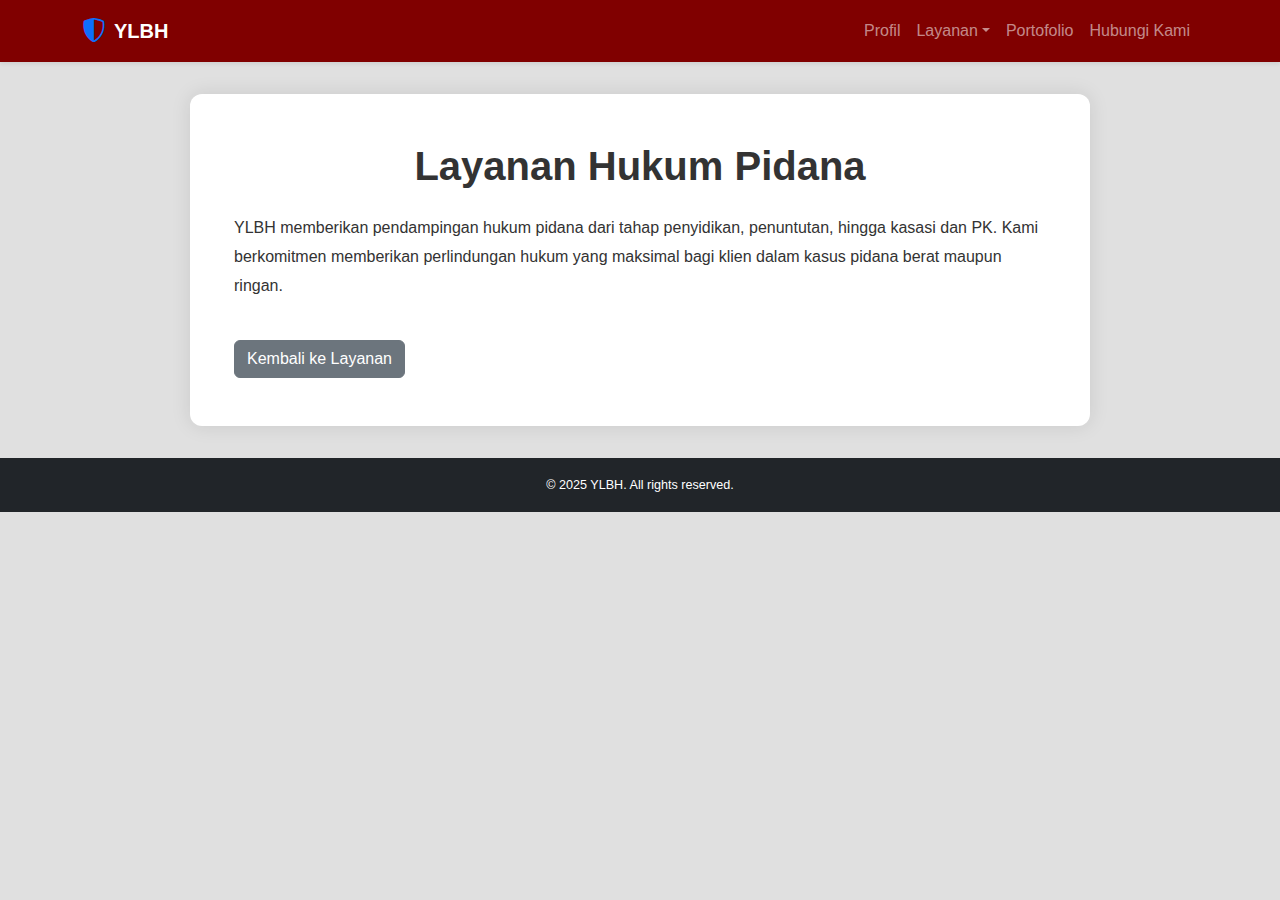
<file: pidana.html>
<!DOCTYPE html>
<html lang="id">
  <head>
    <meta charset="UTF-8" />
    <meta name="viewport" content="width=device-width, initial-scale=1" />
    <title>Hukum Pidana - YLBH</title>
    <link rel="icon" href="aset/favicon.ico" type="image/x-icon" />
    <link
      href="https://cdn.jsdelivr.net/npm/bootstrap@5.3.2/dist/css/bootstrap.min.css"
      rel="stylesheet"
    />
    <link
      href="https://cdn.jsdelivr.net/npm/bootstrap-icons@1.11.3/font/bootstrap-icons.min.css"
      rel="stylesheet"
    />
    <link rel="stylesheet" href="style.css" />
  </head>
  <body>
    <!-- Navbar -->
    <nav
      class="navbar navbar-expand-lg navbar-dark bg-dark shadow-sm sticky-top"
    >
      <div class="container">
        <a
          class="navbar-brand d-flex align-items-center fw-bold"
          href="index.html"
        >
          <i class="bi bi-shield-shaded me-2 fs-4 text-primary"></i> YLBH
        </a>
        <button
          class="navbar-toggler"
          type="button"
          data-bs-toggle="collapse"
          data-bs-target="#navbarNav"
        >
          <span class="navbar-toggler-icon"></span>
        </button>
        <div class="collapse navbar-collapse" id="navbarNav">
          <ul class="navbar-nav ms-auto">
            <li class="nav-item">
              <a class="nav-link" href="index.html#profil">Profil</a>
            </li>
            <li class="nav-item dropdown">
              <a
                class="nav-link dropdown-toggle"
                href="#"
                role="button"
                data-bs-toggle="dropdown"
                >Layanan</a
              >
              <ul class="dropdown-menu dropdown-menu-dark shadow">
                <li>
                  <a class="dropdown-item" href="pidana.html">Hukum Pidana</a>
                </li>
                <li>
                  <a class="dropdown-item" href="perdata.html">Hukum Perdata</a>
                </li>
                <li>
                  <a class="dropdown-item" href="bisnis.html"
                    >Konsultasi Bisnis</a
                  >
                </li>
              </ul>
            </li>
            <li class="nav-item">
              <a class="nav-link" href="index.html#portofolio">Portofolio</a>
            </li>
            <li class="nav-item">
              <a class="nav-link" href="index.html#kontak">Hubungi Kami</a>
            </li>
          </ul>
        </div>
      </div>
    </nav>

    <!-- Konten -->
    <main class="py-5" data-aos="fade-up">
      <div class="container" style="max-width: 960px">
        <h1 class="fw-bold text-center mb-4">Layanan Hukum Pidana</h1>
        <p>
          YLBH memberikan pendampingan hukum pidana dari tahap penyidikan,
          penuntutan, hingga kasasi dan PK. Kami berkomitmen memberikan
          perlindungan hukum yang maksimal bagi klien dalam kasus pidana berat
          maupun ringan.
        </p>
        <a href="index.html#layanan" class="btn btn-secondary mt-4"
          >Kembali ke Layanan</a
        >
      </div>
    </main>

    <!-- Footer -->
    <footer class="bg-dark text-white text-center py-3">
      <div class="container">
        <small>&copy; 2025 YLBH. All rights reserved.</small>
      </div>
    </footer>

    <script src="https://cdn.jsdelivr.net/npm/bootstrap@5.3.2/dist/js/bootstrap.bundle.min.js"></script>
  </body>
</html>
</file>
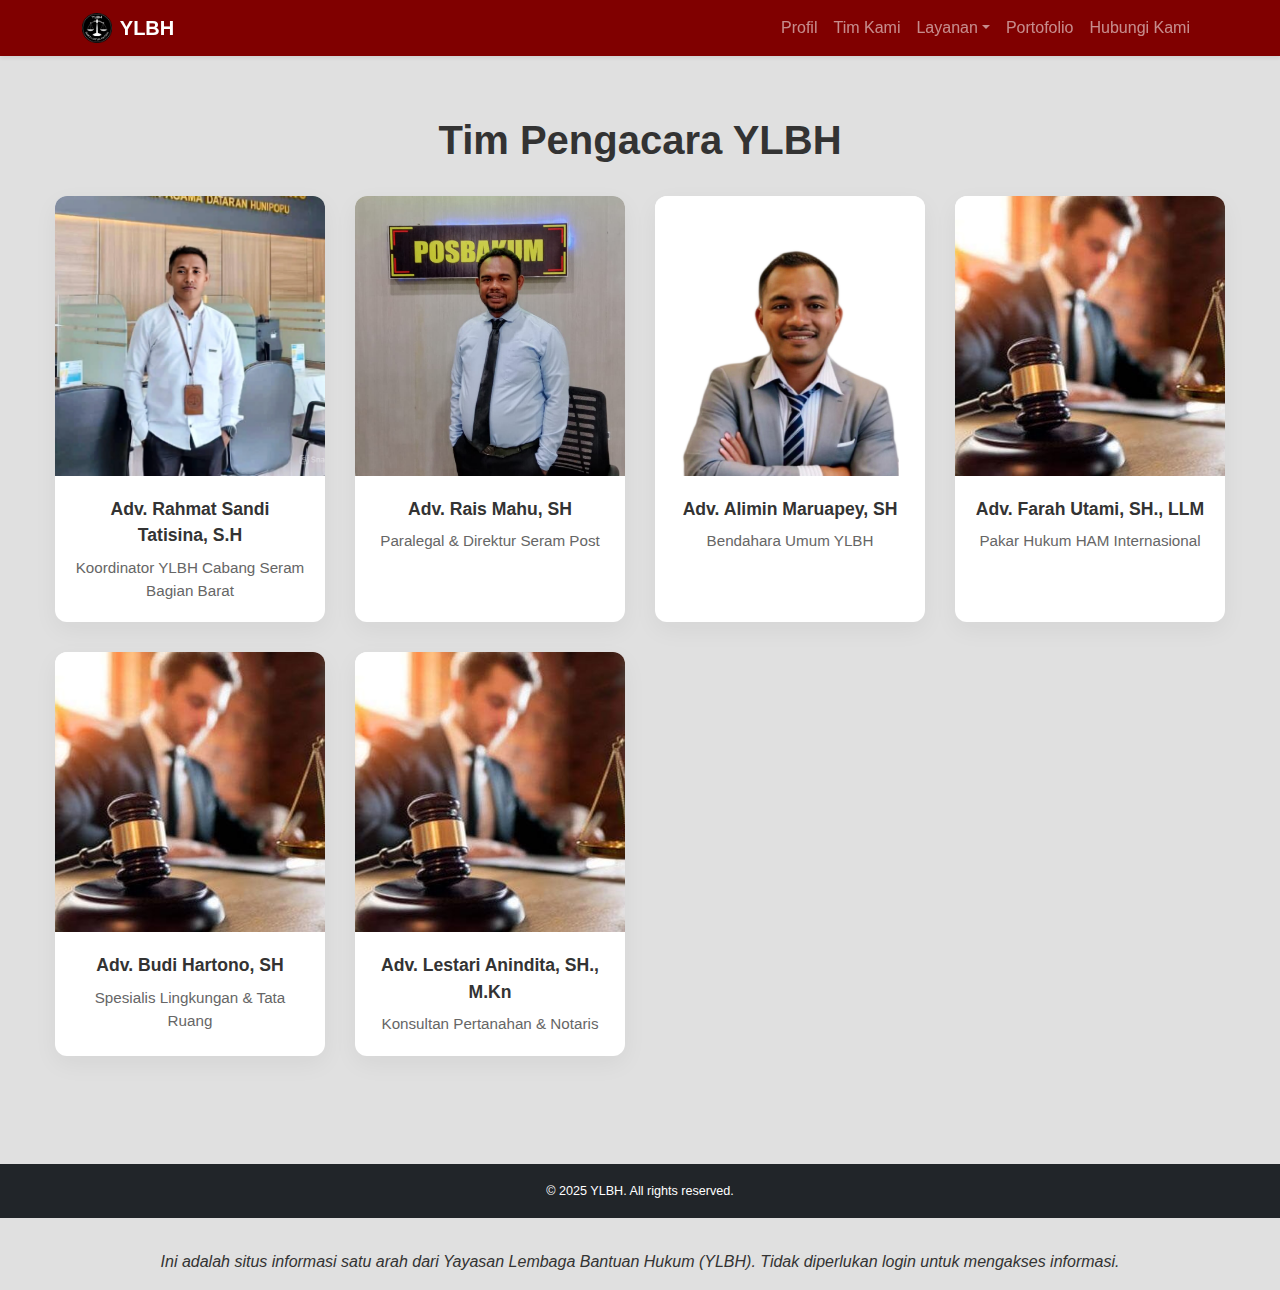
<file: tim.html>
<!DOCTYPE html>
<html lang="id">
  <head>
    <meta charset="UTF-8" />
    <meta name="viewport" content="width=device-width, initial-scale=1" />
    <title>Hukum Perdata - YLBH</title>
    <link rel="icon" href="aset/favicon.ico" type="image/x-icon" />
    <link
      href="https://cdn.jsdelivr.net/npm/bootstrap@5.3.2/dist/css/bootstrap.min.css"
      rel="stylesheet"
    />
    <link
      href="https://cdn.jsdelivr.net/npm/bootstrap-icons@1.11.3/font/bootstrap-icons.min.css"
      rel="stylesheet"
    />
    <link rel="stylesheet" href="style.css" />
  </head>
  <body>
    <!-- Navbar -->
    <nav
      class="navbar navbar-expand-lg navbar-dark bg-dark shadow-sm sticky-top"
    >
      <div class="container">
        <a class="navbar-brand d-flex align-items-center" href="index.html">
          <img src="aset/logoylbh.png" alt="Logo YLBH" class="me-2" style="height: 30px" />
          YLBH
        </a>
        <button
          class="navbar-toggler"
          type="button"
          data-bs-toggle="collapse"
          data-bs-target="#navbarNav"
        >
          <span class="navbar-toggler-icon"></span>
        </button>
        <div class="collapse navbar-collapse" id="navbarNav">
          <ul class="navbar-nav ms-auto">
            <li class="nav-item">
              <a class="nav-link" href="index.html#profil">Profil</a>
            </li>
            <li class="nav-item">
              <a class="nav-link" href="tim.html">Tim Kami</a>
            </li>
            <li class="nav-item dropdown">
              <a
                class="nav-link dropdown-toggle"
                href="#"
                role="button"
                data-bs-toggle="dropdown"
                >Layanan</a
              >
              <ul class="dropdown-menu dropdown-menu-dark shadow">
                <li>
                  <a class="dropdown-item" href="pidana.html">Hukum Pidana</a>
                </li>
                <li>
                  <a class="dropdown-item" href="perdata.html">Hukum Perdata</a>
                </li>
                <li>
                  <a class="dropdown-item" href="bisnis.html"
                    >Konsultasi Bisnis</a
                  >
                </li>
              </ul>
            </li>
            <li class="nav-item">
              <a class="nav-link" href="index.html#portofolio">Portofolio</a>
            </li>
            <li class="nav-item">
              <a class="nav-link" href="index.html#kontak">Hubungi Kami</a>
            </li>
          </ul>
        </div>
      </div>
    </nav>

    <section class="team-section">
      <h1 class="team-title">Tim Pengacara YLBH</h1>
      <div class="team-grid">
        <div class="member-card">
          <img
            src="aset/rahmatsandi.jpg"
            alt="Rahmat Sandi"
            class="member-photo"
          />
          <div class="member-info">
            <div class="member-name">Adv. Rahmat Sandi Tatisina, S.H</div>
            <div class="member-role">
              Koordinator YLBH Cabang Seram Bagian Barat
            </div>
          </div>
        </div>

        <div class="member-card">
          <img src="aset/raismahu.jpg" alt="Rais Mahu" class="member-photo" />
          <div class="member-info">
            <div class="member-name">Adv. Rais Mahu, SH</div>
            <div class="member-role">Paralegal & Direktur Seram Post</div>
          </div>
        </div>

        <div class="member-card">
          <img
            src="aset/alimin.jpg"
            alt="Alimin Maruapey"
            class="member-photo"
          />
          <div class="member-info">
            <div class="member-name">Adv. Alimin Maruapey, SH</div>
            <div class="member-role">Bendahara Umum YLBH</div>
          </div>
        </div>

        <div class="member-card">
          <img
            src="aset/fotopengacara.jpg"
            alt="Farah Utami"
            class="member-photo"
          />
          <div class="member-info">
            <div class="member-name">Adv. Farah Utami, SH., LLM</div>
            <div class="member-role">Pakar Hukum HAM Internasional</div>
          </div>
        </div>

        <div class="member-card">
          <img
            src="aset/fotopengacara.jpg"
            alt="Budi Hartono"
            class="member-photo"
          />
          <div class="member-info">
            <div class="member-name">Adv. Budi Hartono, SH</div>
            <div class="member-role">Spesialis Lingkungan & Tata Ruang</div>
          </div>
        </div>

        <div class="member-card">
          <img
            src="aset/fotopengacara.jpg"
            alt="Lestari Anindita"
            class="member-photo"
          />
          <div class="member-info">
            <div class="member-name">Adv. Lestari Anindita, SH., M.Kn</div>
            <div class="member-role">Konsultan Pertanahan & Notaris</div>
          </div>
        </div>
      </div>
    </section>

    <footer class="bg-dark text-white text-center py-3 mt-5">
      <div class="container">
        <small>© 2025 YLBH. All rights reserved.</small>
      </div>
    </footer>
    <script src="https://cdn.jsdelivr.net/npm/bootstrap@5.3.2/dist/js/bootstrap.bundle.min.js"></script>
    <p style="text-align: center; font-style: italic; margin-top: 2em">
      Ini adalah situs informasi satu arah dari Yayasan Lembaga Bantuan Hukum
      (YLBH). Tidak diperlukan login untuk mengakses informasi.
    </p>
  </body>
</html>
</file>
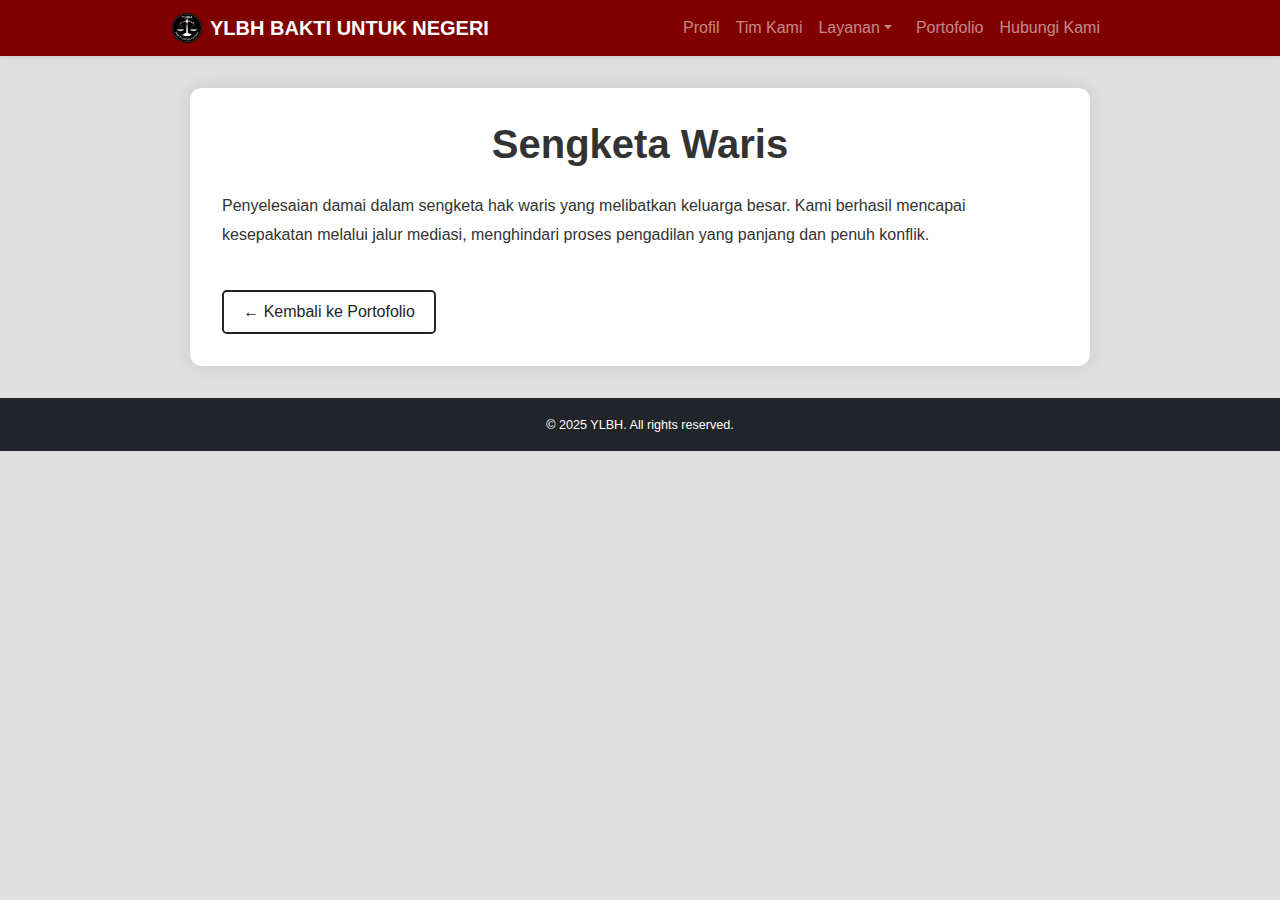
<file: waris.html>
<!DOCTYPE html>
<html lang="id">

<head>
  <meta charset="UTF-8" />
  <meta name="viewport" content="width=device-width, initial-scale=1" />
  <title>Konsultasi Bisnis - YLBH</title>
  <link rel="icon" href="aset/logoylbh.png" type="image/png" />
  <link href="https://cdn.jsdelivr.net/npm/bootstrap@5.3.2/dist/css/bootstrap.min.css" rel="stylesheet" />
  <link href="https://cdn.jsdelivr.net/npm/bootstrap-icons@1.11.3/font/bootstrap-icons.min.css" rel="stylesheet" />
  <link rel="stylesheet" href="style.css" />
</head>

<body>
  <!-- Navbar -->
  <nav class="navbar navbar-expand-lg navbar-dark bg-dark shadow-sm sticky-top" id="navbarMain">
    <div class="container" style="max-width: 960px">
      <a class="navbar-brand d-flex align-items-center fw-bold" href="#">
        <img alt="Logo YLBH" class="me-2 logo-navbar" height="30" src="aset/logoylbh.png" width="30" />
        YLBH BAKTI UNTUK NEGERI
      </a>
      <button class="navbar-toggler" type="button" data-bs-toggle="collapse" data-bs-target="#navbarNav"
        aria-label="Toggle navigation">
        <span class="navbar-toggler-icon"></span>
      </button>
      <div class="collapse navbar-collapse" id="navbarNav">
        <ul class="navbar-nav ms-auto">
          <li class="nav-item"><a class="nav-link" href="index.html">Profil</a></li>
          <li class="nav-item"><a class="nav-link" href="tim.html">Tim Kami</a></li>
          <li class="nav-item dropdown me-2">
            <a class="nav-link dropdown-toggle" data-bs-toggle="dropdown" href="#" id="layananDropdown"
              role="button">Layanan</a>
            <ul class="dropdown-menu dropdown-menu-dark shadow">
              <li><a class="dropdown-item" href="pidana.html">Hukum Pidana</a></li>
              <li><a class="dropdown-item" href="perdata.html">Hukum Perdata</a></li>
              <li><a class="dropdown-item" href="bisnis.html">Konsultasi Bisnis</a></li>
            </ul>
          </li>
          <li class="nav-item"><a class="nav-link" href="index.html#portofolio">Portofolio</a></li>
          <li class="nav-item"><a class="nav-link" href="index.html#kontak">Hubungi Kami</a></li>
        </ul>
      </div>
    </div>
  </nav>
  <!-- konten -->
  <main style="padding: 2em">
    <section>
      <h1 class="fw-bold text-center mb-4">Sengketa Waris</h1>
      <p>
        Penyelesaian damai dalam sengketa hak waris yang melibatkan keluarga
        besar. Kami berhasil mencapai kesepakatan melalui jalur mediasi,
        menghindari proses pengadilan yang panjang dan penuh konflik.
      </p>
    </section>
    <a href="index.html#portofolio" class="btn btn-outline-dark mt-4">← Kembali ke Portofolio</a>
  </main>
  <!-- Footer -->
  <footer class="bg-dark text-white text-center py-3">
    <div class="container">
      <small>&copy; 2025 YLBH. All rights reserved.</small>
    </div>
  </footer>

  <script src="https://cdn.jsdelivr.net/npm/bootstrap@5.3.2/dist/js/bootstrap.bundle.min.js"></script>
</body>

</html>
</file>
<file: style.css>
/* Typography & General */

body {
  font-family: "Segoe UI", sans-serif;
  scroll-behavior: smooth;
  background-color: #e0e0e0;
  color: #333;
}

/* Navbar */

.navbar {
  background-color: #800000 !important;
}
.navbar .nav-link {
  transition: color 0.3s ease;
}
.navbar .nav-link.active {
  color: #e0e0e0 !important;
  font-weight: bold;
}
.navbar-brand i {
  transition: transform 0.3s ease;
}
.navbar-brand:hover i {
  transform: rotate(-5deg) scale(1.5);
}

/* Section Scroll Offset */

section {
  scroll-margin-top: 80px;
}

/* Header */

header {
  background: linear-gradient(rgba(68, 65, 65, 0.199), rgba(128, 0, 0, 0.6)),
    url("aset/logoylbh.png") center/contain no-repeat;
  background-color: #1a1a1a;
  color: white;
  text-shadow: 1px 1px 3px rgba(0, 0, 0, 0.7);
  padding: 6rem 1rem;
}
header h1 {
  animation: fadeDown 1s ease-in-out;
}
@keyframes fadeDown {
  0% {
    opacity: 0;
    transform: translateY(-30px);
  }
  100% {
    opacity: 1;
    transform: translateY(0);
  }
}

/* Tombol Animasi */

.btn-animated {
  transition: all 0.3s ease-in-out;
  transform-origin: center;
}
.btn-animated:hover {
  transform: scale(1.05);
  box-shadow: 0 0.5rem 1rem rgba(0, 0, 0, 0.15);
  background-color: #f54d0a !important;
  border-color: #800000 !important;
}

/* Scroll Fade */

/*.scroll-fade {
  opacity: 0;
  transform: translateY(30px);
  transition: all 0.6s ease-out;
}
.scroll-fade.show {
  opacity: 1;
  transform: translateY(0);
} */

/* Kartu */

.card {
  transition: transform 0.3s ease, box-shadow 0.3s ease;
}
.card:hover {
  transform: scale(1.03);
  box-shadow: 0 8px 20px rgba(0, 0, 0, 0.2);
}
.card .btn {
  opacity: 0;
  transition: opacity 0.3s ease;
}
.card:hover .btn {
  opacity: 1;
}
.mySwiper .card img {
  object-fit: cover;
  height: 350px;  /* lebih besar dari default 200px */
  width: 100%;
}
#judul-galeri {
  font-size: 1.75rem; /* default h2 bootstrap = 2rem */
}

@media (min-width: 768px) {
  #judul-galeri {
    font-size: 2rem; /* sedikit lebih besar di layar lebar */
  }
}

/*.card img {
  object-fit: cover;
  height: 200px;
  width: 100%;
}

/* </--nonaktif sementara /> 

.rotate-icon {
  transition: transform 0.3s ease;
}
button[aria-expanded="true"] .rotate-icon {
  transform: rotate(180deg);
} */

.collapse {
  transition: height 0.4s ease !important;
}
img {
  max-width: 100%;
  height: auto;
}
.btn-primary {
  background-color: #800000;
  border-color: #800000;
}
.btn-primary:hover {
  background-color: #a52a2a;
  border-color: #a52a2a;
}
.btn-outline-primary {
  color: #800000;
  border-color: #800000;
}
.btn-outline-primary:hover {
  background-color: #800000;
  color: white;
}
footer {
  background-color: #800000;
  color: white;
  padding: 1em;
  text-align: center;
  font-size: 0.9rem;
}
.text-center {
  text-align: center;
}
#portofolio {
  position: relative;
  z-index: 1;
  overflow: hidden;
  background-color: #1a1a1a; /* Lebih gelap */
}
#portofolio::before {
  content: "";
  position: absolute;
  top: 0;
  left: 0;
  width: 100%;
  height: 100%;
  background-repeat: no-repeat;
  background-position: center;
  background-size: contain;
  opacity: 0.1; /* transparansi watermark */
  filter: blur(0.5px); /* efek blur halus */
  z-index: 0;
}
#portofolio::after {
  content: "";
  position: absolute;
  top: 0;
  left: 0;
  width: 100%;
  height: 100%;
  background: rgba(0, 0, 0, 0.096); /* Sedikit lebih gelap */
  z-index: 0;
}
#portofolio .container {
  position: relative;
  z-index: 2;
  color: white;
}
.portofolio-bg {
  background: url("aset/fotopengacara.jpg") center center / contain no-repeat;
  background-color: #42282863; /* fallback */
  background-blend-mode: overlay;
  background-size: cover;
  background-repeat: no-repeat;
  background-position: center;
  position: relative;
}
.overlay-blur {
  display: none; /* Hilangkan layer blur */
}

/* Header di halaman portofolio */
header h1 {
  font-size: 2.5rem;
  margin: 0.5em 0;
  text-align: center;
}

/* Konten utama halaman portofolio */
main {
  background-color: #ffffff;
  padding: 2rem;
  margin: 2rem auto;
  border-radius: 12px;
  box-shadow: 0 0 20px rgba(0, 0, 0, 0.1);
  max-width: 900px;
  line-height: 1.8;
}

/* Tombol kembali */
nav a {
  font-weight: bold;
  color: #800000;
  text-decoration: none;
}
nav a:hover {
  text-decoration: underline;
  color: #a52a2a;
}

/* Responsive tweaks */
@media (max-width: 768px) {
  header h1 {
    font-size: 1.8rem;
  }
  main {
    padding: 1rem;
    margin: 1rem;
  }
}

/* Footer konsisten */
footer {
  padding: 1em;
  background-color: #800000;
  color: white;
  text-align: center;
  font-size: 0.9rem;
}

/* Halaman Portofolio Background Fix (jika dibutuhkan) */
body.portofolio-page {
  background-color: #f2f2f2;
}
.btn-outline-dark {
  border: 2px solid #212529;
  color: #212529;
  transition: all 0.3s ease;
  padding: 0.5em 1.2em;
  font-weight: 500;
  border-radius: 0.3em;
}
.btn-outline-dark:hover {
  background-color: #212529;
  color: #fff;
}
@keyframes fadeInSpin {
  0% {
    opacity: 0;
    transform: rotate(-20deg) scale(0.8);
  }
  100% {
    opacity: 1;
    transform: rotate(0deg) scale(1);
  }
}
.logo-navbar {
  animation: fadeInSpin 1s ease-in-out;
  transition: transform 0.3s ease;
}
.logo-navbar:hover {
  transform: scale(1.1) rotate(5deg);
}

/* === Tambahan dari halaman tim === */

.team-section {
  padding: 60px 15px;
  max-width: 1200px;
  margin: auto;
}
.team-title {
  font-weight: 700;
  font-size: 2.5rem;
  margin-bottom: 2rem;
  text-align: center;
}
.team-grid {
  display: grid;
  grid-template-columns: repeat(auto-fit, minmax(220px, 1fr));
  gap: 30px;
}
.member-card {
  background: white;
  border-radius: 12px;
  overflow: hidden;
  text-align: center;
  transition: all 0.3s ease;
  box-shadow: 0 8px 24px rgba(0, 0, 0, 0.05);
}
.member-card:hover {
  transform: translateY(-6px);
  box-shadow: 0 16px 32px rgba(0, 0, 0, 0.1);
}
.member-photo {
  width: 100%;
  height: 280px;
  object-fit: cover;
}
.member-info {
  padding: 20px;
}
.member-name {
  font-size: 1.1rem;
  font-weight: 600;
  margin-bottom: 8px;
}
.member-role {
  font-size: 0.95rem;
  color: #666;
}

/* ...semua CSS sebelumnya tetap... */

@media (max-width: 576px) {
  #portofolio .card {
    margin-bottom: 1rem;
  }
  .portofolio-bg {
    background-size: cover !important;
    background-position: center center !important;
  }
  #portofolio::before,
  #portofolio::after {
    background-size: cover;
    background-position: center;
  }
  .overlay-blur {
    display: none;
  }
}

/* Tambahan untuk memastikan teks terbaca */

#portofolio .card-body {
  background-color: rgba(0, 0, 0, 0.6);
  border-radius: 0.5rem;
  padding: 1rem;
}

/* style accordion tim */

.accordion-button i.bi {
  font-size: 1.2rem;
  margin-right: 0.75rem;
  color: #0d6efd;
}
.accordion-item:nth-child(even) .accordion-button {
  background-color: #f8f9fa;
}
.accordion-item:nth-child(odd) .accordion-button {
  background-color: #e9ecef;
}
.accordion-body {
  animation: fadeIn 0.5s ease-in-out;
}
@keyframes fadeIn {
  from {
    opacity: 0;
    transform: translateY(10px);
  }
  to {
    opacity: 1;
    transform: translateY(0);
  }
}
</file>
